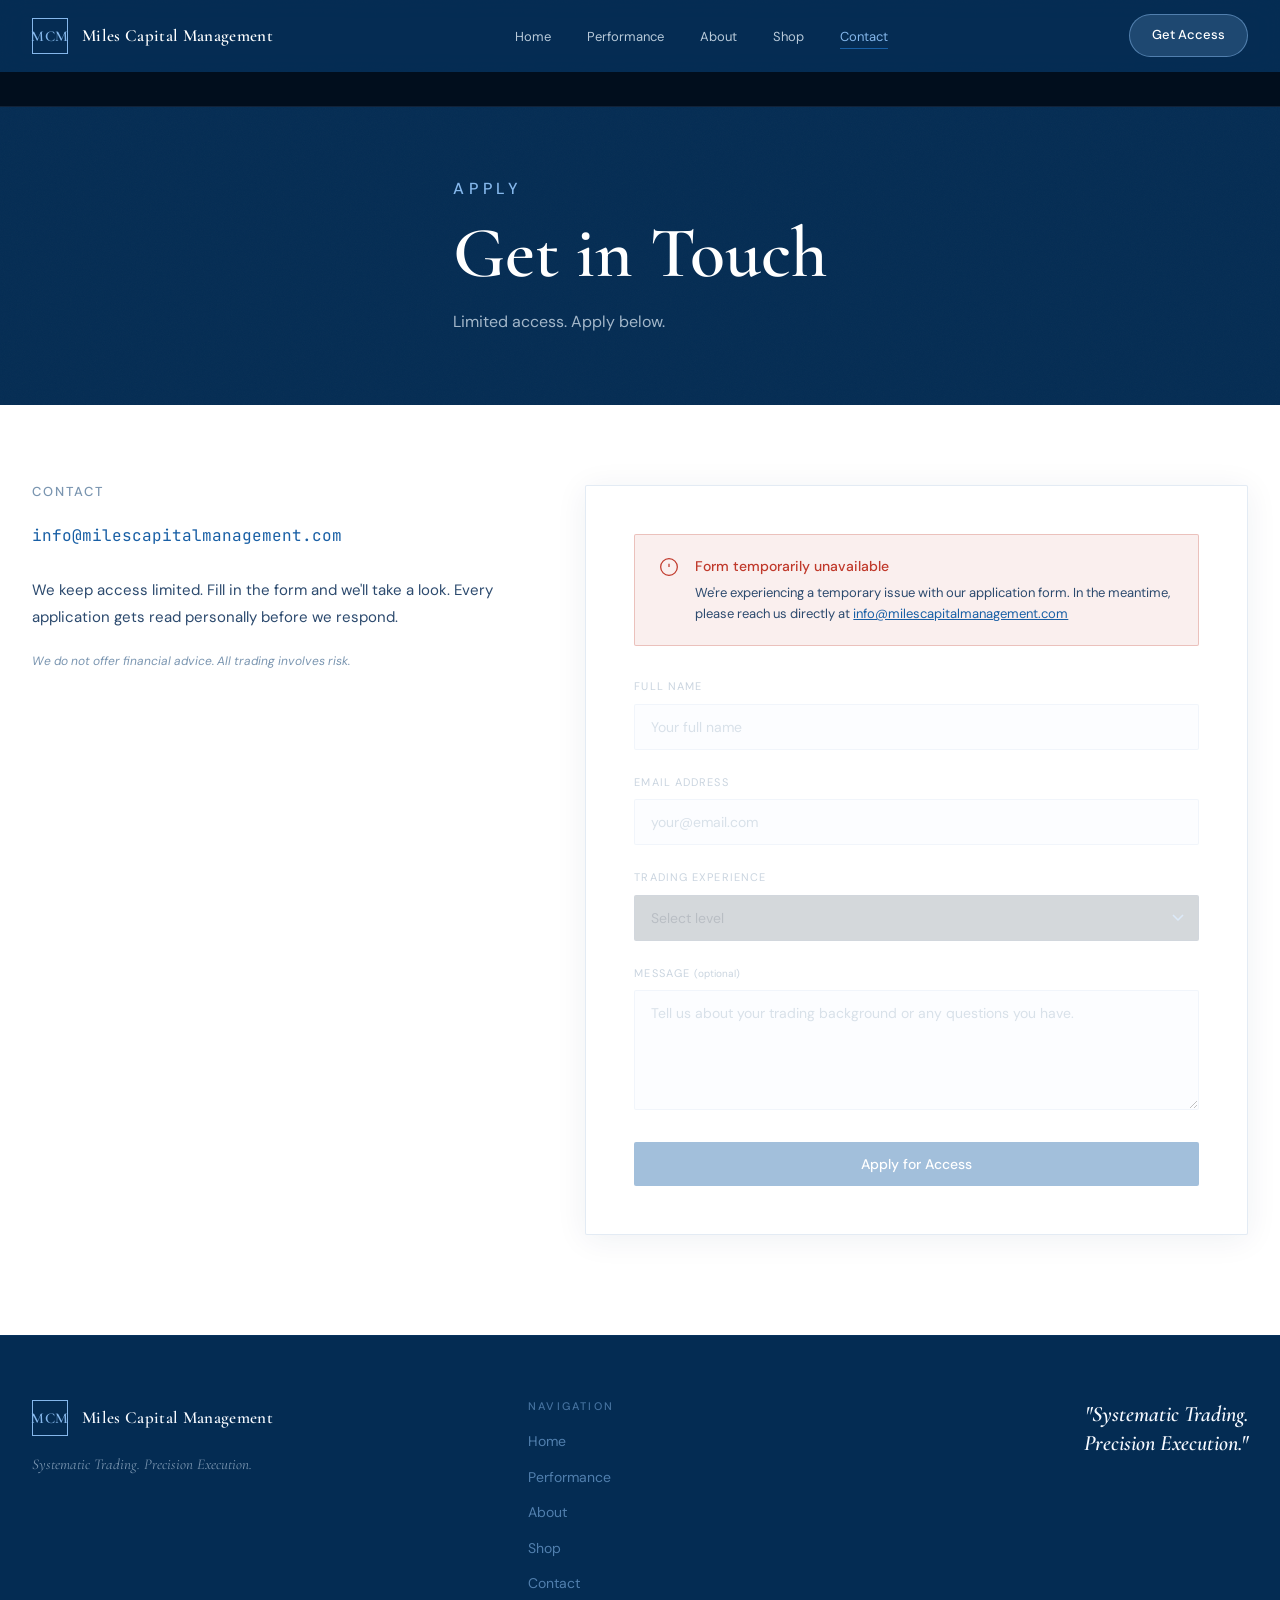
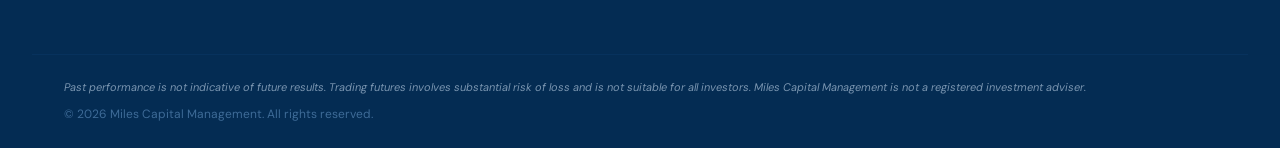
<file: contact.html>
<!DOCTYPE html>
<html lang="en">
<head>
  <meta charset="UTF-8">
  <meta name="viewport" content="width=device-width, initial-scale=1.0">
  <title>Contact | Miles Capital Management</title>
  <meta name="description" content="Apply for access to Miles Capital Management algorithmic trading strategies.">
  <link rel="preconnect" href="https://fonts.googleapis.com">
  <link rel="preconnect" href="https://fonts.gstatic.com" crossorigin>
  <link href="https://fonts.googleapis.com/css2?family=Cormorant+Garamond:ital,wght@0,400;0,600;0,700;1,400;1,600&family=DM+Sans:wght@300;400;500&family=JetBrains+Mono:wght@400;500&display=swap" rel="stylesheet">
  <link rel="icon" type="image/svg+xml" href="favicon.svg">
  <link rel="stylesheet" href="assets/css/styles.css">
</head>
<body data-page="contact">

  <!-- Navigation -->
  <nav class="nav" role="navigation" aria-label="Main navigation">
    <div class="nav__inner">
      <a href="index.html" class="nav__logo" aria-label="Miles Capital Management home">
        <div class="nav__monogram" aria-hidden="true">MCM</div>
        <span class="nav__wordmark">Miles Capital Management</span>
      </a>
      <ul class="nav__links" role="list">
        <li><a href="index.html">Home</a></li>
        <li><a href="performance.html">Performance</a></li>
        <li><a href="about.html">About</a></li>
        <li><a href="shop.html">Shop</a></li>
        <li><a href="contact.html" class="active">Contact</a></li>
      </ul>
      <a href="contact.html" class="nav__cta">Get Access</a>
      <button class="nav__hamburger" aria-label="Open menu" aria-expanded="false">
        <span></span><span></span><span></span>
      </button>
    </div>
  </nav>

  <!-- Live Market Ticker -->
  <div class="tradingview-widget-container ticker-tape">
    <div class="tradingview-widget-container__widget"></div>
    <script type="text/javascript" src="https://s3.tradingview.com/external-embedding/embed-widget-ticker-tape.js" async>
    {"symbols":[{"proName":"FOREXCOM:SPXUSD","title":"S&P 500"},{"proName":"FOREXCOM:DJI","title":"Dow Jones"},{"proName":"FOREXCOM:NSXUSD","title":"US 100"},{"proName":"TVC:GOLD","title":"Gold"},{"proName":"TVC:DXY","title":"US Dollar"},{"proName":"BITSTAMP:BTCUSD","title":"Bitcoin"},{"proName":"TVC:VIX","title":"Volatility Index"}],"showSymbolLogo":false,"isTransparent":true,"displayMode":"adaptive","colorTheme":"dark","locale":"en"}
    </script>
  </div>

    <!-- Live Market Ticker -->
  <div class="tradingview-widget-container ticker-tape">
    <div class="tradingview-widget-container__widget"></div>
    <script type="text/javascript" src="https://s3.tradingview.com/external-embedding/embed-widget-ticker-tape.js" async>
    {"symbols":[{"proName":"FOREXCOM:SPXUSD","title":"S&P 500"},{"proName":"FOREXCOM:DJI","title":"Dow Jones"},{"proName":"FOREXCOM:NSXUSD","title":"US 100"},{"proName":"TVC:GOLD","title":"Gold"},{"proName":"TVC:DXY","title":"US Dollar"},{"proName":"BITSTAMP:BTCUSD","title":"Bitcoin"},{"proName":"TVC:VIX","title":"Volatility Index"}],"showSymbolLogo":false,"isTransparent":true,"displayMode":"adaptive","colorTheme":"dark","locale":"en"}
    </script>
  </div>

<div class="nav__overlay" role="dialog" aria-label="Navigation menu">
    <a href="index.html">Home</a>
    <a href="performance.html">Performance</a>
    <a href="about.html">About</a>
    <a href="shop.html">Shop</a>
    <a href="contact.html" class="active">Contact</a>
    <a href="contact.html" class="nav__cta">Get Access</a>
  </div>

  <!-- Hero -->
  <header class="hero--compact grain">
    <div class="hero__content">
      <p class="eyebrow">Apply</p>
      <h1>Get in Touch</h1>
      <p>Limited access. Apply below.</p>
    </div>
  </header>

  <main>
    <div class="contact-grid">

      <!-- Left: Contact info -->
      <div class="contact-info">
        <h2>Contact</h2>
        <a href="mailto:info@milescapitalmanagement.com" class="contact-info__email">info@milescapitalmanagement.com</a>
        <p>We keep access limited. Fill in the form and we'll take a look. Every application gets read personally before we respond.</p>
        <p class="contact-info__small">We do not offer financial advice. All trading involves risk.</p>
      </div>

      <!-- Right: Application form -->
      <div class="contact-form">
        <div class="form-outage" role="alert">
          <svg width="20" height="20" viewBox="0 0 24 24" fill="none" stroke="currentColor" stroke-width="1.5" aria-hidden="true"><circle cx="12" cy="12" r="10"/><line x1="12" y1="8" x2="12" y2="12"/><line x1="12" y1="16" x2="12.01" y2="16"/></svg>
          <div>
            <p class="form-outage__title">Form temporarily unavailable</p>
            <p class="form-outage__text">We're experiencing a temporary issue with our application form. In the meantime, please reach us directly at <a href="mailto:info@milescapitalmanagement.com">info@milescapitalmanagement.com</a></p>
          </div>
        </div>

        <form action="https://formspree.io/f/YOUR_FORM_ID" method="POST" novalidate aria-label="Access application form" style="opacity:0.4;pointer-events:none;">

          <div class="form-row">
            <label for="name">Full Name</label>
            <input
              type="text"
              id="name"
              name="name"
              placeholder="Your full name"
              required
              autocomplete="name"
              disabled
            >
          </div>

          <div class="form-row">
            <label for="email">Email Address</label>
            <input
              type="email"
              id="email"
              name="email"
              placeholder="your@email.com"
              required
              autocomplete="email"
              disabled
            >
          </div>

          <div class="form-row">
            <label for="experience">Trading Experience</label>
            <select id="experience" name="experience" required disabled>
              <option value="" disabled selected>Select level</option>
              <option value="beginner">Beginner</option>
              <option value="intermediate">Intermediate</option>
              <option value="professional">Professional</option>
              <option value="institutional">Institutional</option>
            </select>
          </div>

          <div class="form-row">
            <label for="message">Message <span style="font-size:10px;color:var(--text-muted);text-transform:none;letter-spacing:0;">(optional)</span></label>
            <textarea
              id="message"
              name="message"
              placeholder="Tell us about your trading background or any questions you have."
              rows="5"
              disabled
            ></textarea>
          </div>

          <button type="submit" class="btn btn--filled" style="width:100%;justify-content:center;" disabled>Apply for Access</button>

          <div class="form-message success" role="status" aria-live="polite">
            Application received. We'll be in touch shortly.
          </div>
          <div class="form-message error" role="alert" aria-live="assertive">
            Something went wrong. Please email us directly at <a href="mailto:info@milescapitalmanagement.com" style="color:var(--danger);text-decoration:underline;">info@milescapitalmanagement.com</a>
          </div>

        </form>
      </div>

    </div>
  </main>

  <!-- Footer -->
  <footer class="footer" role="contentinfo">
    <div class="footer__inner">
      <div class="footer__brand">
        <div class="nav__logo">
          <div class="nav__monogram">MCM</div>
          <span class="nav__wordmark">Miles Capital Management</span>
        </div>
        <p class="footer__tagline">Systematic Trading. Precision Execution.</p>
      </div>
      <nav class="footer__links" aria-label="Footer navigation">
        <h4>Navigation</h4>
        <ul>
          <li><a href="index.html">Home</a></li>
          <li><a href="performance.html">Performance</a></li>
          <li><a href="about.html">About</a></li>
          <li><a href="shop.html">Shop</a></li>
          <li><a href="contact.html">Contact</a></li>
        </ul>
      </nav>
      <div class="footer__right">
        <p class="footer__slogan">"Systematic Trading.<br>Precision Execution."</p>
      </div>
    </div>
    <div class="footer__bottom" style="max-width:1280px;margin:0 auto;padding-left:32px;padding-right:32px;">
      <p class="footer__legal"><em>Past performance is not indicative of future results. Trading futures involves substantial risk of loss and is not suitable for all investors. Miles Capital Management is not a registered investment adviser.</em></p>
      <p class="footer__copyright">© 2026 Miles Capital Management. All rights reserved.</p>
    </div>
  </footer>

  <script src="https://cdnjs.cloudflare.com/ajax/libs/gsap/3.12.2/gsap.min.js"></script>
  <script src="assets/js/main.js"></script>
</body>
</html>
</file>
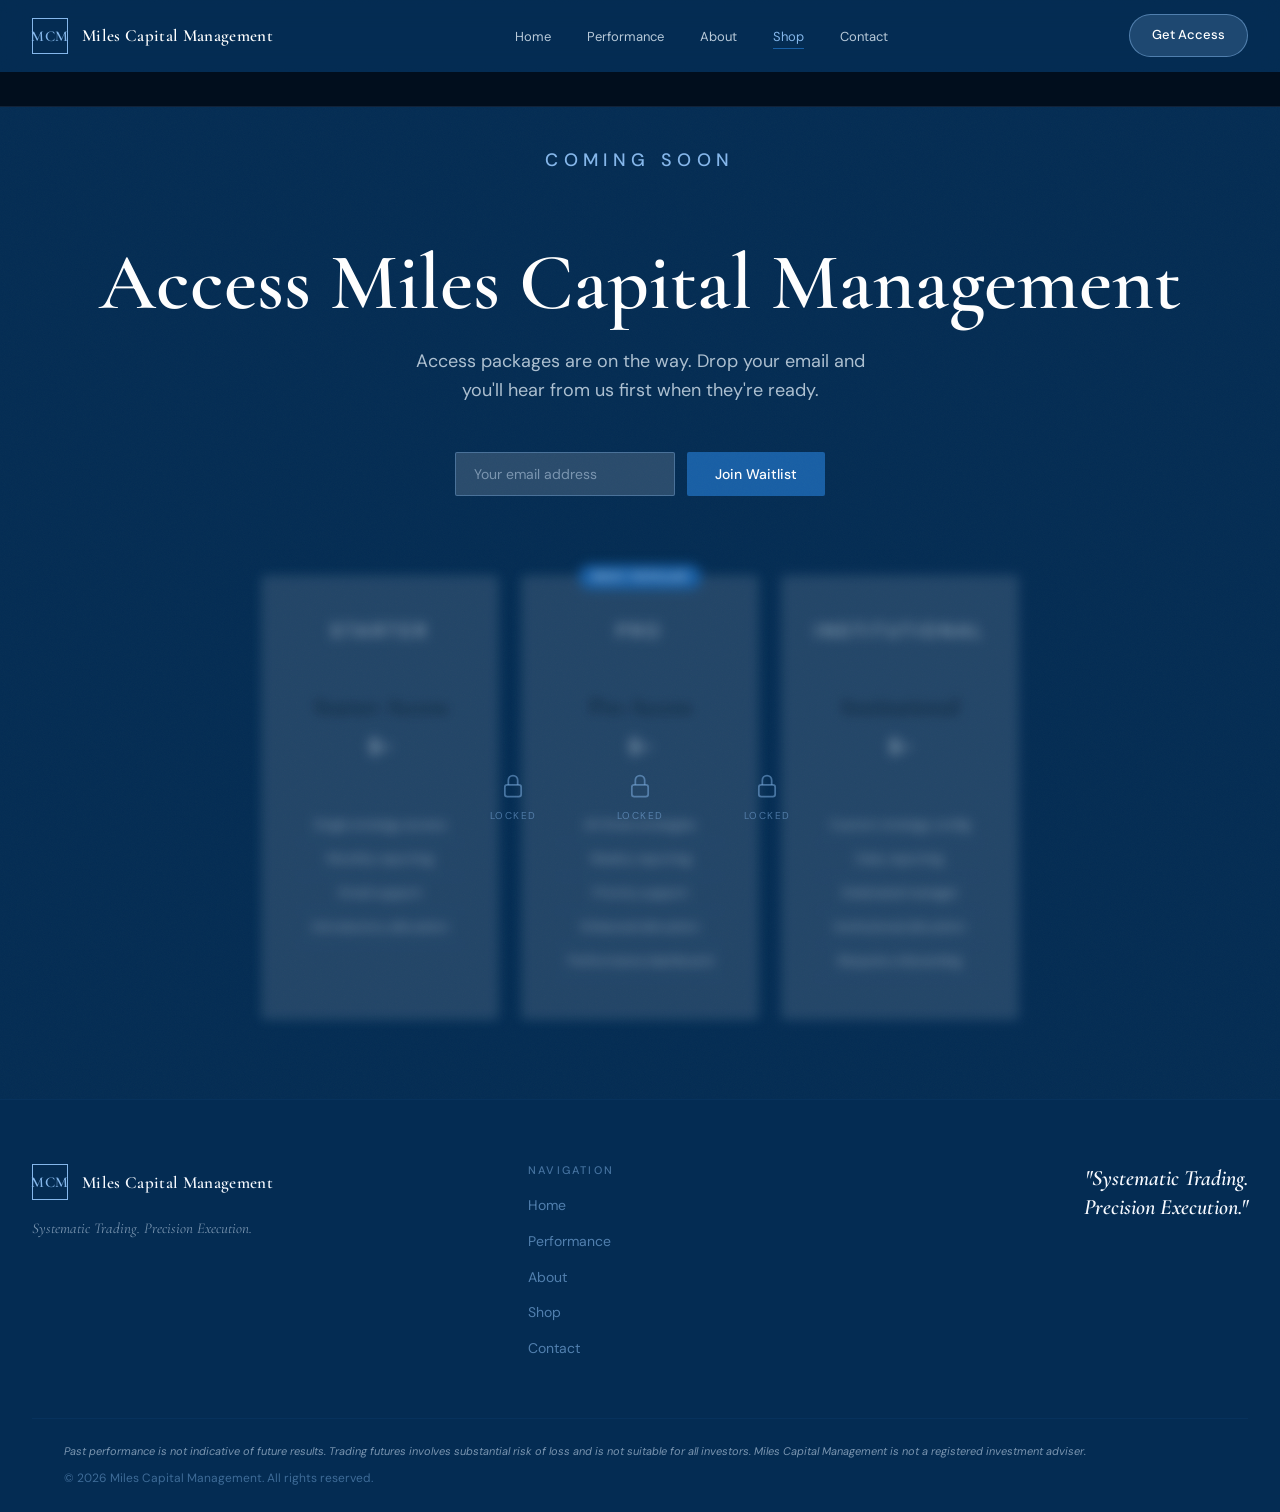
<file: shop.html>
<!DOCTYPE html>
<html lang="en">
<head>
  <meta charset="UTF-8">
  <meta name="viewport" content="width=device-width, initial-scale=1.0">
  <title>Shop | Miles Capital Management</title>
  <meta name="description" content="Access packages for Miles Capital Management coming soon. Join the waitlist.">
  <link rel="preconnect" href="https://fonts.googleapis.com">
  <link rel="preconnect" href="https://fonts.gstatic.com" crossorigin>
  <link href="https://fonts.googleapis.com/css2?family=Cormorant+Garamond:ital,wght@0,400;0,600;0,700;1,400;1,600&family=DM+Sans:wght@300;400;500&family=JetBrains+Mono:wght@400;500&display=swap" rel="stylesheet">
  <link rel="icon" type="image/svg+xml" href="favicon.svg">
  <link rel="stylesheet" href="assets/css/styles.css">
</head>
<body data-page="shop">

  <!-- Navigation -->
  <nav class="nav" role="navigation" aria-label="Main navigation">
    <div class="nav__inner">
      <a href="index.html" class="nav__logo" aria-label="Miles Capital Management home">
        <div class="nav__monogram" aria-hidden="true">MCM</div>
        <span class="nav__wordmark">Miles Capital Management</span>
      </a>
      <ul class="nav__links" role="list">
        <li><a href="index.html">Home</a></li>
        <li><a href="performance.html">Performance</a></li>
        <li><a href="about.html">About</a></li>
        <li><a href="shop.html" class="active">Shop</a></li>
        <li><a href="contact.html">Contact</a></li>
      </ul>
      <a href="contact.html" class="nav__cta">Get Access</a>
      <button class="nav__hamburger" aria-label="Open menu" aria-expanded="false">
        <span></span><span></span><span></span>
      </button>
    </div>
  </nav>

  <!-- Live Market Ticker -->
  <div class="tradingview-widget-container ticker-tape">
    <div class="tradingview-widget-container__widget"></div>
    <script type="text/javascript" src="https://s3.tradingview.com/external-embedding/embed-widget-ticker-tape.js" async>
    {"symbols":[{"proName":"FOREXCOM:SPXUSD","title":"S&P 500"},{"proName":"FOREXCOM:DJI","title":"Dow Jones"},{"proName":"FOREXCOM:NSXUSD","title":"US 100"},{"proName":"TVC:GOLD","title":"Gold"},{"proName":"TVC:DXY","title":"US Dollar"},{"proName":"BITSTAMP:BTCUSD","title":"Bitcoin"},{"proName":"TVC:VIX","title":"Volatility Index"}],"showSymbolLogo":false,"isTransparent":true,"displayMode":"adaptive","colorTheme":"dark","locale":"en"}
    </script>
  </div>

    <!-- Live Market Ticker -->
  <div class="tradingview-widget-container ticker-tape">
    <div class="tradingview-widget-container__widget"></div>
    <script type="text/javascript" src="https://s3.tradingview.com/external-embedding/embed-widget-ticker-tape.js" async>
    {"symbols":[{"proName":"FOREXCOM:SPXUSD","title":"S&P 500"},{"proName":"FOREXCOM:DJI","title":"Dow Jones"},{"proName":"FOREXCOM:NSXUSD","title":"US 100"},{"proName":"TVC:GOLD","title":"Gold"},{"proName":"TVC:DXY","title":"US Dollar"},{"proName":"BITSTAMP:BTCUSD","title":"Bitcoin"},{"proName":"TVC:VIX","title":"Volatility Index"}],"showSymbolLogo":false,"isTransparent":true,"displayMode":"adaptive","colorTheme":"dark","locale":"en"}
    </script>
  </div>

<div class="nav__overlay" role="dialog" aria-label="Navigation menu">
    <a href="index.html">Home</a>
    <a href="performance.html">Performance</a>
    <a href="about.html">About</a>
    <a href="shop.html" class="active">Shop</a>
    <a href="contact.html">Contact</a>
    <a href="contact.html" class="nav__cta">Get Access</a>
  </div>

  <main>
    <section class="shop-hero grain" aria-labelledby="shop-heading">
      <p class="eyebrow">Coming Soon</p>
      <h1 id="shop-heading" class="font-display">Access Miles Capital Management</h1>
      <p>Access packages are on the way. Drop your email and you'll hear from us first when they're ready.</p>

      <!-- FORMSPREE: Replace YOUR_FORM_ID below -->
      <form class="waitlist-form" action="https://formspree.io/f/YOUR_FORM_ID" method="POST" aria-label="Waitlist signup">
        <input
          type="email"
          name="email"
          placeholder="Your email address"
          required
          aria-label="Email address"
          autocomplete="email"
        >
        <button type="submit" class="btn btn--filled">Join Waitlist</button>
      </form>

      <!-- Ghost product cards (locked, blurred scaffold) -->
      <div class="ghost-cards" aria-hidden="true">
        <div class="ghost-card">
          <p class="ghost-card__badge">Starter</p>
          <h3 class="font-display">Starter Access</h3>
          <p class="ghost-card__price font-mono">$—</p>
          <ul>
            <li>Single strategy access</li>
            <li>Monthly reporting</li>
            <li>Email support</li>
            <li>Introductory allocation</li>
          </ul>
        </div>
        <div class="ghost-card" style="position:relative;">
          <div class="most-popular-badge">Most Popular</div>
          <p class="ghost-card__badge">Pro</p>
          <h3 class="font-display">Pro Access</h3>
          <p class="ghost-card__price font-mono">$—</p>
          <ul>
            <li>All three strategies</li>
            <li>Weekly reporting</li>
            <li>Priority support</li>
            <li>Enhanced allocation</li>
            <li>Performance dashboard</li>
          </ul>
        </div>
        <div class="ghost-card">
          <p class="ghost-card__badge">Institutional</p>
          <h3 class="font-display">Institutional</h3>
          <p class="ghost-card__price font-mono">$—</p>
          <ul>
            <li>Custom strategy config</li>
            <li>Daily reporting</li>
            <li>Dedicated manager</li>
            <li>Institutional allocation</li>
            <li>Bespoke onboarding</li>
          </ul>
        </div>

        <!-- Lock icons overlaid on blurred cards -->
        <div class="ghost-cards__overlay">
          <div class="ghost-lock">
            <svg viewBox="0 0 24 24" fill="none" stroke="currentColor" stroke-width="1.5" aria-hidden="true">
              <rect x="5" y="11" width="14" height="10" rx="2"/>
              <path d="M8 11V7a4 4 0 018 0v4"/>
            </svg>
            <span>Locked</span>
          </div>
          <div class="ghost-lock">
            <svg viewBox="0 0 24 24" fill="none" stroke="currentColor" stroke-width="1.5" aria-hidden="true">
              <rect x="5" y="11" width="14" height="10" rx="2"/>
              <path d="M8 11V7a4 4 0 018 0v4"/>
            </svg>
            <span>Locked</span>
          </div>
          <div class="ghost-lock">
            <svg viewBox="0 0 24 24" fill="none" stroke="currentColor" stroke-width="1.5" aria-hidden="true">
              <rect x="5" y="11" width="14" height="10" rx="2"/>
              <path d="M8 11V7a4 4 0 018 0v4"/>
            </svg>
            <span>Locked</span>
          </div>
        </div>
      </div>
    </section>
  </main>

  <!-- Footer -->
  <footer class="footer" role="contentinfo">
    <div class="footer__inner">
      <div class="footer__brand">
        <div class="nav__logo">
          <div class="nav__monogram">MCM</div>
          <span class="nav__wordmark">Miles Capital Management</span>
        </div>
        <p class="footer__tagline">Systematic Trading. Precision Execution.</p>
      </div>
      <nav class="footer__links" aria-label="Footer navigation">
        <h4>Navigation</h4>
        <ul>
          <li><a href="index.html">Home</a></li>
          <li><a href="performance.html">Performance</a></li>
          <li><a href="about.html">About</a></li>
          <li><a href="shop.html">Shop</a></li>
          <li><a href="contact.html">Contact</a></li>
        </ul>
      </nav>
      <div class="footer__right">
        <p class="footer__slogan">"Systematic Trading.<br>Precision Execution."</p>
      </div>
    </div>
    <div class="footer__bottom" style="max-width:1280px;margin:0 auto;padding-left:32px;padding-right:32px;">
      <p class="footer__legal"><em>Past performance is not indicative of future results. Trading futures involves substantial risk of loss and is not suitable for all investors. Miles Capital Management is not a registered investment adviser.</em></p>
      <p class="footer__copyright">© 2026 Miles Capital Management. All rights reserved.</p>
    </div>
  </footer>

  <script src="https://cdnjs.cloudflare.com/ajax/libs/gsap/3.12.2/gsap.min.js"></script>
  <script src="assets/js/main.js"></script>
</body>
</html>
</file>
<file: assets/css/styles.css>
/* ─── CSS VARIABLES ──────────────────────────────────────────────────────── */
:root {
  --bg-primary: #FFFFFF;
  --bg-secondary: #EFF6FF;
  --bg-dark: #042C53;
  --bg-mid: #0A3D6B;
  --accent: #185FA5;
  --light-blue: #85B7EB;
  --off-white: #F7FAFF;
  --white: #FFFFFF;
  --text-primary: #071A2E;
  --text-secondary: #2C4A6E;
  --text-muted: #7A95B0;
  --success: #1A9E5C;
  --danger: #C0392B;
  --card-border: rgba(24, 95, 165, 0.12);
  --gold: #C9A84C;
  --nav-height: 72px;
  --ticker-height: 34px;
  --header-total: calc(var(--nav-height) + var(--ticker-height));
}

/* ─── RESET & BASE ───────────────────────────────────────────────────────── */
*, *::before, *::after { box-sizing: border-box; margin: 0; padding: 0; }

html { scroll-behavior: smooth; font-size: 16px; }

body {
  background: var(--bg-primary);
  color: var(--text-primary);
  font-family: 'DM Sans', sans-serif;
  font-weight: 400;
  line-height: 1.6;
  overflow-x: hidden;
}

a { color: inherit; text-decoration: none; }
ul { list-style: none; }

img { display: block; max-width: 100%; }

/* ─── TYPOGRAPHY ─────────────────────────────────────────────────────────── */
.font-display { font-family: 'Cormorant Garamond', serif; }
.font-mono    { font-family: 'JetBrains Mono', monospace; }

h1, h2, h3, h4 {
  font-family: 'Cormorant Garamond', serif;
  font-weight: 600;
  line-height: 1.1;
}

.eyebrow {
  font-family: 'DM Sans', sans-serif;
  font-size: 11px;
  font-weight: 500;
  letter-spacing: 0.3em;
  text-transform: uppercase;
  color: var(--accent);
}

/* ─── GRAIN TEXTURE ──────────────────────────────────────────────────────── */
.grain::before {
  content: '';
  position: absolute;
  inset: 0;
  background-image: url("data:image/svg+xml,%3Csvg viewBox='0 0 256 256' xmlns='http://www.w3.org/2000/svg'%3E%3Cfilter id='noise'%3E%3CfeTurbulence type='fractalNoise' baseFrequency='0.9' numOctaves='4' stitchTiles='stitch'/%3E%3C/filter%3E%3Crect width='100%25' height='100%25' filter='url(%23noise)'/%3E%3C/svg%3E");
  background-size: 200px 200px;
  opacity: 0.03;
  pointer-events: none;
  z-index: 1;
}

/* ─── NAVIGATION ─────────────────────────────────────────────────────────── */
/* ── TICKER TAPE ── */
.ticker-tape {
  position: fixed;
  top: var(--nav-height);
  left: 0;
  right: 0;
  z-index: 999;
  border-bottom: 1px solid rgba(133,183,235,0.12);
  background: rgba(2,15,30,0.92);
  backdrop-filter: blur(8px);
  -webkit-backdrop-filter: blur(8px);
}
.ticker-tape .tradingview-widget-container__widget {
  height: 34px;
}

.nav {
  position: fixed;
  top: 0;
  left: 0;
  right: 0;
  height: var(--nav-height);
  z-index: 1000;
  transition: background 0.35s ease, border-color 0.35s ease, box-shadow 0.35s ease;
  border-bottom: 1px solid transparent;
  background: rgba(4, 44, 83, 0.55);
  backdrop-filter: blur(12px);
  -webkit-backdrop-filter: blur(12px);
}

.nav.scrolled {
  background: var(--white);
  border-bottom-color: var(--card-border);
  box-shadow: 0 1px 24px rgba(4, 44, 83, 0.07);
  backdrop-filter: none;
  -webkit-backdrop-filter: none;
}

/* Nav text is white when sitting over the dark hero (before scroll) */
.nav:not(.scrolled) .nav__links a { color: rgba(230, 241, 251, 0.8); }
.nav:not(.scrolled) .nav__links a:hover { color: var(--white); }
.nav:not(.scrolled) .nav__links a.active { color: var(--light-blue); }
.nav:not(.scrolled) .nav__wordmark { color: var(--white); }
.nav:not(.scrolled) .nav__monogram { color: var(--light-blue); border-color: var(--light-blue); }
.nav:not(.scrolled) .nav__hamburger span { background: var(--white); }
.nav:not(.scrolled) .nav__cta { background: rgba(133, 183, 235, 0.2); border: 1px solid rgba(133, 183, 235, 0.5); color: var(--white); }

.nav__inner {
  max-width: 1280px;
  margin: 0 auto;
  height: 100%;
  padding: 0 32px;
  display: flex;
  align-items: center;
  justify-content: space-between;
}

.nav__logo {
  display: flex;
  align-items: center;
  gap: 14px;
}

.nav__monogram {
  width: 36px;
  height: 36px;
  border: 1px solid var(--accent);
  display: flex;
  align-items: center;
  justify-content: center;
  font-family: 'Cormorant Garamond', serif;
  font-size: 15px;
  font-weight: 600;
  color: var(--accent);
  letter-spacing: 0.05em;
  flex-shrink: 0;
}

.nav__wordmark {
  font-family: 'Cormorant Garamond', serif;
  font-size: 17px;
  font-weight: 600;
  color: var(--text-primary);
  letter-spacing: 0.02em;
  white-space: nowrap;
}

.nav__links {
  display: flex;
  align-items: center;
  gap: 36px;
}

.nav__links a {
  font-family: 'DM Sans', sans-serif;
  font-size: 13px;
  font-weight: 400;
  color: var(--text-secondary);
  transition: color 0.2s;
  position: relative;
  padding-bottom: 2px;
}

.nav__links a::after {
  content: '';
  position: absolute;
  bottom: -2px;
  left: 0;
  right: 0;
  height: 1px;
  background: var(--accent);
  transform: scaleX(0);
  transition: transform 0.2s ease;
}

.nav__links a:hover { color: var(--text-primary); }
.nav__links a:hover::after { transform: scaleX(1); }

.nav__links a.active {
  color: var(--accent);
}
.nav__links a.active::after { transform: scaleX(1); }

.nav__cta {
  background: var(--accent);
  color: var(--white);
  font-family: 'DM Sans', sans-serif;
  font-size: 13px;
  font-weight: 500;
  padding: 10px 22px;
  border-radius: 100px;
  border: none;
  cursor: pointer;
  transition: background 0.2s, transform 0.2s;
  white-space: nowrap;
  display: inline-block;
}

.nav__cta:hover {
  background: var(--light-blue);
  color: var(--bg-dark);
  transform: translateY(-1px);
}

.nav__hamburger {
  display: none;
  flex-direction: column;
  gap: 5px;
  cursor: pointer;
  padding: 4px;
  background: none;
  border: none;
}

.nav__hamburger span {
  display: block;
  width: 24px;
  height: 1px;
  background: var(--text-primary);
  transition: transform 0.3s, opacity 0.3s;
}

/* Mobile overlay nav */
.nav__overlay {
  position: fixed;
  inset: 0;
  background: var(--white);
  z-index: 999;
  display: flex;
  flex-direction: column;
  align-items: center;
  justify-content: center;
  gap: 40px;
  transform: translateX(100%);
  transition: transform 0.4s cubic-bezier(0.76, 0, 0.24, 1);
}

.nav__overlay.open { transform: translateX(0); }

.nav__overlay a {
  font-family: 'Cormorant Garamond', serif;
  font-size: 48px;
  font-weight: 600;
  color: var(--text-primary);
  transition: color 0.2s;
}

.nav__overlay a:hover, .nav__overlay a.active { color: var(--accent); }

.nav__overlay .nav__cta {
  font-size: 16px;
  padding: 14px 36px;
  margin-top: 8px;
}

/* ─── FOOTER ─────────────────────────────────────────────────────────────── */
.footer {
  background: var(--bg-dark);
  border-top: 1px solid var(--card-border);
  padding: 64px 32px 0;
}

.footer__inner {
  max-width: 1280px;
  margin: 0 auto;
  display: grid;
  grid-template-columns: 2fr 1fr 2fr;
  gap: 48px;
  padding-bottom: 48px;
}

.footer__brand .nav__logo { margin-bottom: 16px; }

/* Footer reuses .nav__logo — override colors for dark background */
.footer__brand .nav__wordmark { color: var(--off-white); }
.footer__brand .nav__monogram { color: var(--light-blue); border-color: var(--light-blue); }

.footer__tagline {
  font-family: 'Cormorant Garamond', serif;
  font-style: italic;
  font-size: 15px;
  color: var(--text-muted);
}

.footer__links h4 {
  font-size: 11px;
  letter-spacing: 0.2em;
  text-transform: uppercase;
  color: rgba(133, 183, 235, 0.5);
  margin-bottom: 16px;
  font-family: 'DM Sans', sans-serif;
  font-weight: 500;
}

.footer__links ul li { margin-bottom: 10px; }

.footer__links a {
  font-size: 14px;
  color: rgba(133, 183, 235, 0.6);
  transition: color 0.2s;
}

.footer__links a:hover { color: var(--light-blue); }

.footer__right {
  text-align: right;
}

.footer__slogan {
  font-family: 'Cormorant Garamond', serif;
  font-style: italic;
  font-size: 22px;
  font-weight: 600;
  color: var(--off-white);
  line-height: 1.3;
}

.footer__bottom {
  border-top: 1px solid var(--card-border);
  padding: 24px 0;
  display: flex;
  flex-direction: column;
  gap: 8px;
}

.footer__legal {
  font-size: 11px;
  color: var(--text-muted);
  line-height: 1.6;
}

.footer__copyright {
  font-size: 12px;
  color: rgba(133, 183, 235, 0.45);
}

/* ─── BUTTONS ────────────────────────────────────────────────────────────── */
.btn {
  display: inline-flex;
  align-items: center;
  gap: 8px;
  font-family: 'DM Sans', sans-serif;
  font-size: 14px;
  font-weight: 500;
  padding: 13px 28px;
  border-radius: 2px;
  cursor: pointer;
  transition: all 0.25s ease;
  border: none;
  text-decoration: none;
}

.btn--filled {
  background: var(--accent);
  color: var(--white);
}

.btn--filled:hover {
  background: var(--light-blue);
  color: var(--bg-dark);
  transform: translateY(-2px);
}

.btn--outline {
  background: transparent;
  color: var(--light-blue);
  border: 1px solid var(--light-blue);
}

.btn--outline:hover {
  background: rgba(133, 183, 235, 0.1);
  transform: translateY(-2px);
}

/* ─── HERO (SHARED) ──────────────────────────────────────────────────────── */
.hero--compact {
  position: relative;
  height: 45vh;
  min-height: 320px;
  background: var(--bg-dark);
  display: flex;
  align-items: center;
  overflow: hidden;
  padding-top: var(--header-total);
}

.hero--compact .hero__content {
  position: relative;
  z-index: 2;
  max-width: 1280px;
  margin: 0 auto;
  padding: 0 32px;
}

.hero--compact .eyebrow { color: var(--light-blue); }

.hero--compact h1 {
  font-size: clamp(40px, 6vw, 72px);
  color: var(--white);
  margin: 12px 0 16px;
}

.hero--compact p {
  font-size: 16px;
  color: rgba(230, 241, 251, 0.7);
  max-width: 560px;
}

/* ─── SECTION UTILITY ────────────────────────────────────────────────────── */
.section {
  padding: 100px 32px;
  max-width: 1280px;
  margin: 0 auto;
}

.section--full {
  padding: 100px 32px;
}

.section__header {
  margin-bottom: 64px;
}

.section__header h2 {
  font-size: clamp(36px, 5vw, 56px);
  margin: 12px 0 16px;
}

.section__header p {
  font-size: 16px;
  color: var(--text-secondary);
  max-width: 560px;
}

.hairline {
  width: 100%;
  height: 1px;
  background: var(--card-border);
  border: none;
}

/* ─── HOME: FULL HERO ────────────────────────────────────────────────────── */
.hero--full {
  position: relative;
  height: 100vh;
  min-height: 700px;
  display: flex;
  flex-direction: column;
  align-items: center;
  justify-content: center;
  overflow: hidden;
  background: var(--bg-dark);
}

#hero-canvas {
  position: absolute;
  inset: 0;
  z-index: 0;
}

.hero--full .hero__content {
  position: relative;
  z-index: 2;
  text-align: center;
  padding: 0 32px;
}

.hero__eyebrow {
  margin-bottom: 28px;
  opacity: 0;
}

.hero__h1 {
  font-size: clamp(56px, 10vw, 112px);
  font-weight: 700;
  color: var(--white);
  display: block;
  opacity: 0;
}

.hero__h1--sub {
  font-size: clamp(56px, 10vw, 112px);
  font-weight: 400;
  color: rgba(230, 241, 251, 0.7);
  display: block;
  opacity: 0;
  margin-top: -8px;
}

.hero__tagline {
  font-size: clamp(16px, 2vw, 20px);
  font-weight: 300;
  color: var(--off-white);
  margin: 28px 0 40px;
  opacity: 0;
}

.hero__ctas {
  display: flex;
  gap: 16px;
  justify-content: center;
  flex-wrap: wrap;
  opacity: 0;
}

/* Stats bar */
.stats-bar {
  position: absolute;
  bottom: 0;
  left: 0;
  right: 0;
  z-index: 2;
  background: rgba(7, 26, 46, 0.85);
  border-top: 1px solid var(--card-border);
  backdrop-filter: blur(8px);
  display: flex;
  align-items: center;
  justify-content: center;
  padding: 20px 32px;
  opacity: 0;
}

.stats-bar__grid {
  display: flex;
  align-items: center;
  gap: 0;
  max-width: 900px;
  width: 100%;
  justify-content: space-between;
}

.stat-item {
  flex: 1;
  text-align: center;
  padding: 0 24px;
  position: relative;
}

.stat-item + .stat-item::before {
  content: '';
  position: absolute;
  left: 0;
  top: 50%;
  transform: translateY(-50%);
  height: 32px;
  width: 1px;
  background: var(--card-border);
}

.stat-item__value {
  font-family: 'JetBrains Mono', monospace;
  font-size: clamp(22px, 3vw, 32px);
  font-weight: 500;
  color: var(--white);
  display: block;
  line-height: 1;
  margin-bottom: 6px;
}

.stat-item__label {
  font-family: 'DM Sans', sans-serif;
  font-size: 11px;
  color: var(--text-muted);
  letter-spacing: 0.05em;
}

.stat-item__note {
  font-family: 'DM Sans', sans-serif;
  font-size: 10px;
  color: rgba(133, 183, 235, 0.55);
  margin-top: 6px;
  line-height: 1.5;
  font-style: italic;
}

/* ─── HOME: STRATEGY CARDS ───────────────────────────────────────────────── */
.strategy-cards {
  background: var(--bg-secondary);
  padding: 100px 32px;
}

.strategy-cards__inner {
  max-width: 1280px;
  margin: 0 auto;
}

.cards-grid {
  display: grid;
  grid-template-columns: repeat(3, 1fr);
  gap: 24px;
  margin-top: 56px;
}

.card {
  background: var(--white);
  border: 1px solid var(--card-border);
  padding: 36px;
  border-radius: 2px;
  position: relative;
  transition: transform 0.3s ease, box-shadow 0.3s ease;
  opacity: 0;
  transform: translateY(60px);
  box-shadow: 0 2px 16px rgba(4, 44, 83, 0.06);
}

.card:hover {
  transform: translateY(-4px);
  box-shadow: 0 16px 48px rgba(24, 95, 165, 0.12);
}

.card__badge {
  font-family: 'DM Sans', sans-serif;
  font-size: 10px;
  font-weight: 500;
  letter-spacing: 0.2em;
  text-transform: uppercase;
  padding: 4px 12px;
  border-radius: 100px;
  display: inline-block;
  margin-bottom: 20px;
}

.card__badge--flagship { background: rgba(201, 168, 76, 0.15); color: #8B6914; border: 1px solid rgba(201, 168, 76, 0.3); }
.card__badge--risk-on  { background: rgba(24, 95, 165, 0.1); color: var(--accent); border: 1px solid rgba(24, 95, 165, 0.2); }
.card__badge--risk-off { background: rgba(26, 158, 92, 0.1); color: #136B3C; border: 1px solid rgba(26, 158, 92, 0.25); }

.card h3 {
  font-size: 26px;
  margin-bottom: 6px;
}

.card__subtitle {
  font-size: 12px;
  color: var(--text-muted);
  font-family: 'JetBrains Mono', monospace;
  margin-bottom: 8px;
}

.card__ytd {
  font-size: 10px;
  font-family: 'DM Sans', sans-serif;
  letter-spacing: 0.1em;
  text-transform: uppercase;
  color: var(--accent);
  margin-bottom: 20px;
}

.card__stats {
  display: flex;
  flex-wrap: wrap;
  gap: 8px;
  margin-bottom: 24px;
}

.card__stat {
  background: var(--off-white);
  border: 1px solid var(--card-border);
  padding: 6px 12px;
  border-radius: 2px;
  font-size: 12px;
  color: var(--text-secondary);
}

.card__stat span {
  font-family: 'JetBrains Mono', monospace;
  color: var(--accent);
  font-weight: 500;
}

.card p {
  font-size: 14px;
  color: var(--text-secondary);
  line-height: 1.7;
}

/* ─── TERMINAL STATS SECTION ────────────────────────────────────────────── */
.terminal-section {
  background: #020F1E;
  padding: 56px 32px;
}

.terminal {
  max-width: 1280px;
  margin: 0 auto;
  border: 1px solid rgba(133,183,235,0.2);
  border-radius: 2px;
  position: relative;
  overflow: hidden;
  background: #020F1E;
}

/* Subtle scanline effect */
.terminal::after {
  content: '';
  position: absolute;
  inset: 0;
  background: repeating-linear-gradient(
    0deg,
    transparent,
    transparent 2px,
    rgba(133,183,235,0.015) 2px,
    rgba(133,183,235,0.015) 4px
  );
  pointer-events: none;
  z-index: 0;
}

.terminal__topbar {
  display: flex;
  align-items: center;
  gap: 20px;
  padding: 12px 28px;
  border-bottom: 1px solid rgba(133,183,235,0.12);
  background: rgba(133,183,235,0.04);
  position: relative;
  z-index: 1;
  flex-wrap: wrap;
}

.terminal__live-badge {
  display: flex;
  align-items: center;
  gap: 7px;
  font-family: 'JetBrains Mono', monospace;
  font-size: 10px;
  font-weight: 500;
  letter-spacing: 0.15em;
  color: #1EDD7E;
  background: rgba(30,221,126,0.08);
  border: 1px solid rgba(30,221,126,0.25);
  padding: 4px 10px;
  border-radius: 2px;
  flex-shrink: 0;
}

.terminal__pulse-dot {
  width: 6px;
  height: 6px;
  border-radius: 50%;
  background: #1EDD7E;
  animation: termPulse 1.4s ease-in-out infinite;
  flex-shrink: 0;
}

@keyframes termPulse {
  0%, 100% { opacity: 1; box-shadow: 0 0 0 0 rgba(30,221,126,0.4); }
  50% { opacity: 0.7; box-shadow: 0 0 0 5px rgba(30,221,126,0); }
}

.terminal__system-id {
  font-family: 'JetBrains Mono', monospace;
  font-size: 10px;
  letter-spacing: 0.12em;
  color: rgba(133,183,235,0.5);
  flex: 1;
}

.terminal__clock {
  font-family: 'JetBrains Mono', monospace;
  font-size: 10px;
  letter-spacing: 0.08em;
  color: rgba(133,183,235,0.4);
  margin-left: auto;
}

.terminal__main {
  padding: 48px 40px 32px;
  position: relative;
  z-index: 1;
}

.terminal__stats-row {
  display: grid;
  grid-template-columns: 1fr auto 1fr auto 1fr;
  gap: 0;
  align-items: center;
  margin-bottom: 48px;
}

.terminal__stat {
  padding: 0 32px;
}

.terminal__stat:first-child { padding-left: 0; }
.terminal__stat:last-child  { padding-right: 0; }

.terminal__stat-label {
  font-family: 'JetBrains Mono', monospace;
  font-size: 10px;
  letter-spacing: 0.12em;
  color: rgba(133,183,235,0.4);
  margin-bottom: 16px;
}

.terminal__stat-val {
  font-family: 'JetBrains Mono', monospace;
  font-size: clamp(32px, 4vw, 52px);
  font-weight: 500;
  color: #E6F1FB;
  line-height: 1;
  margin-bottom: 10px;
  letter-spacing: -0.02em;
}

.terminal__stat-val--green { color: #1EDD7E; }

.terminal__stat-sub {
  font-family: 'DM Sans', sans-serif;
  font-size: 11px;
  letter-spacing: 0.1em;
  text-transform: uppercase;
  color: rgba(133,183,235,0.35);
}

.terminal__sep {
  width: 1px;
  height: 80px;
  background: rgba(133,183,235,0.12);
  align-self: center;
}

.terminal__footer-row {
  display: flex;
  align-items: center;
  justify-content: space-between;
  border-top: 1px solid rgba(133,183,235,0.08);
  padding-top: 20px;
  flex-wrap: wrap;
  gap: 12px;
}

.terminal__status-strip {
  display: flex;
  align-items: center;
  gap: 28px;
  flex-wrap: wrap;
}

.terminal__status-item {
  font-family: 'JetBrains Mono', monospace;
  font-size: 10px;
  letter-spacing: 0.1em;
  color: rgba(133,183,235,0.4);
  display: flex;
  align-items: center;
  gap: 7px;
}

.terminal__status-dot {
  width: 5px;
  height: 5px;
  border-radius: 50%;
  flex-shrink: 0;
}

.terminal__status-dot--green {
  background: #1EDD7E;
  box-shadow: 0 0 4px rgba(30,221,126,0.6);
}

.terminal__status-dot--blue {
  background: #85B7EB;
  box-shadow: 0 0 4px rgba(133,183,235,0.5);
}

.terminal__uptime {
  font-family: 'JetBrains Mono', monospace;
  font-size: 10px;
  letter-spacing: 0.1em;
  color: rgba(133,183,235,0.3);
}

.terminal__uptime span { color: rgba(133,183,235,0.5); }

/* Corner bracket decorations */
.terminal__corner {
  position: absolute;
  width: 12px;
  height: 12px;
  z-index: 2;
}

.terminal__corner--tl { top: -1px; left: -1px; border-top: 2px solid var(--light-blue); border-left: 2px solid var(--light-blue); }
.terminal__corner--tr { top: -1px; right: -1px; border-top: 2px solid var(--light-blue); border-right: 2px solid var(--light-blue); }
.terminal__corner--bl { bottom: -1px; left: -1px; border-bottom: 2px solid var(--light-blue); border-left: 2px solid var(--light-blue); }
.terminal__corner--br { bottom: -1px; right: -1px; border-bottom: 2px solid var(--light-blue); border-right: 2px solid var(--light-blue); }

@media (max-width: 768px) {
  .terminal__stats-row {
    grid-template-columns: 1fr;
    gap: 32px;
  }
  .terminal__sep { width: 100%; height: 1px; }
  .terminal__stat { padding: 0; }
  .terminal__main { padding: 32px 24px 24px; }
  .terminal__topbar { padding: 10px 20px; }
  .terminal__status-strip { gap: 16px; }
}

/* ─── HOME: EDGE SECTION ─────────────────────────────────────────────────── */
.edge-section {
  padding: 100px 32px;
  max-width: 1280px;
  margin: 0 auto;
  display: grid;
  grid-template-columns: 1fr 1fr;
  gap: 80px;
  align-items: center;
}

.edge-text { opacity: 0; transform: translateX(-60px); }
.edge-svg  { opacity: 0; transform: translateX(60px); }

.edge-text .eyebrow { margin-bottom: 16px; }

.edge-text h2 {
  font-size: clamp(34px, 4vw, 50px);
  margin-bottom: 24px;
}

.edge-text p {
  font-size: 16px;
  color: var(--text-secondary);
  line-height: 1.8;
  margin-bottom: 28px;
}

.edge-text a {
  color: var(--accent);
  font-size: 14px;
  font-weight: 500;
  display: inline-flex;
  align-items: center;
  gap: 6px;
  transition: gap 0.2s;
}

.edge-text a:hover { gap: 12px; }

/* ─── HOME: CTA BANNER ───────────────────────────────────────────────────── */
.cta-banner {
  background: var(--bg-dark);
  padding: 100px 32px;
  text-align: center;
  position: relative;
  overflow: hidden;
}

.cta-banner h2 {
  font-size: clamp(36px, 5vw, 60px);
  color: var(--white);
  margin-bottom: 16px;
}

.cta-banner p {
  font-size: 16px;
  color: rgba(133, 183, 235, 0.75);
  margin-bottom: 40px;
}

/* ─── PERFORMANCE PAGE ───────────────────────────────────────────────────── */
.tabs {
  display: flex;
  border-bottom: 1px solid var(--card-border);
  margin-bottom: 56px;
  position: relative;
  gap: 0;
}

.tab-btn {
  font-family: 'DM Sans', sans-serif;
  font-size: 14px;
  font-weight: 400;
  color: #9EB3C8;
  background: none;
  border: none;
  cursor: pointer;
  padding: 16px 28px;
  position: relative;
  transition: color 0.2s;
}

.tab-btn::after {
  content: '';
  position: absolute;
  bottom: -1px;
  left: 0;
  right: 0;
  height: 2px;
  background: var(--light-blue);
  transform: scaleX(0);
  transition: transform 0.3s ease;
}

.tab-btn.active { color: var(--text-primary); }
.tab-btn.active::after { transform: scaleX(1); }
.tab-btn:hover { color: var(--text-primary); }

.tab-panel { display: none; }
.tab-panel.active { display: block; }

.stats-grid {
  display: grid;
  grid-template-columns: repeat(auto-fill, minmax(160px, 1fr));
  gap: 1px;
  background: var(--card-border);
  border: 1px solid var(--card-border);
  margin-bottom: 64px;
}

.stat-cell {
  background: var(--white);
  padding: 24px 20px;
}

.stat-cell__label {
  font-size: 11px;
  color: var(--text-muted);
  font-family: 'DM Sans', sans-serif;
  letter-spacing: 0.05em;
  margin-bottom: 8px;
  text-transform: uppercase;
}

.stat-cell__value {
  font-family: 'JetBrains Mono', monospace;
  font-size: 22px;
  font-weight: 500;
  color: var(--text-primary);
}

.stat-cell__value.positive { color: var(--success); }
.stat-cell__value.negative { color: var(--danger); }

/* ─── SHARPE CALLOUT ─────────────────────────────────────────────────────── */
.sharpe-section {
  padding: 0 32px 0;
  max-width: 1280px;
  margin: 0 auto;
}
.sharpe-callout {
  background: var(--bg-dark);
  border: 1px solid rgba(133, 183, 235, 0.15);
  border-radius: 2px;
  padding: 40px 48px 48px;
  margin-bottom: 64px;
}

.sharpe-callout__title {
  font-size: clamp(22px, 3vw, 30px);
  color: var(--white);
  margin-bottom: 10px;
  font-weight: 600;
}

.sharpe-callout__highlight {
  color: var(--success);
}

.sharpe-callout__sub {
  font-size: 14px;
  color: rgba(133, 183, 235, 0.65);
  margin-bottom: 48px;
  max-width: 520px;
}

.sharpe-scale {
  padding: 0 8px;
}

.sharpe-scale__track {
  position: relative;
  height: 4px;
  background: rgba(133, 183, 235, 0.15);
  border-radius: 2px;
  margin-bottom: 40px;
}

.sharpe-scale__fill {
  position: absolute;
  left: 0;
  top: 0;
  width: 95%;
  height: 100%;
  background: linear-gradient(to right, rgba(133,183,235,0.3), var(--success));
  border-radius: 2px;
}

.sharpe-scale__marker {
  position: absolute;
  top: 50%;
  transform: translate(-50%, -50%);
  display: flex;
  flex-direction: column;
  align-items: center;
}

.sharpe-scale__dot {
  width: 10px;
  height: 10px;
  border-radius: 50%;
  background: rgba(133, 183, 235, 0.4);
  border: 1px solid rgba(133, 183, 235, 0.6);
  flex-shrink: 0;
}

.sharpe-scale__dot--mcm {
  width: 14px;
  height: 14px;
  background: var(--success);
  border-color: var(--success);
  box-shadow: 0 0 12px rgba(26, 158, 92, 0.5);
}

.sharpe-scale__label {
  position: absolute;
  top: 20px;
  font-family: 'JetBrains Mono', monospace;
  font-size: 12px;
  color: rgba(133, 183, 235, 0.6);
  white-space: nowrap;
  text-align: center;
  display: flex;
  flex-direction: column;
  align-items: center;
  gap: 3px;
}

.sharpe-scale__label span {
  font-family: 'DM Sans', sans-serif;
  font-size: 10px;
  letter-spacing: 0.08em;
  text-transform: uppercase;
  color: rgba(133, 183, 235, 0.4);
}

.sharpe-scale__label--mcm {
  color: var(--success);
  font-size: 13px;
}

.sharpe-scale__label--mcm span {
  color: rgba(26, 158, 92, 0.75);
}

.charts-grid {
  display: grid;
  grid-template-columns: 1fr;
  gap: 40px;
  margin-bottom: 64px;
}

.chart-card {
  background: var(--white);
  border: 1px solid var(--card-border);
  padding: 32px;
  border-radius: 2px;
  box-shadow: 0 2px 16px rgba(4, 44, 83, 0.05);
}

.chart-card h3 {
  font-size: 11px;
  font-family: 'DM Sans', sans-serif;
  font-weight: 500;
  color: var(--text-muted);
  margin-bottom: 24px;
  letter-spacing: 0.05em;
  text-transform: uppercase;
}

.chart-card canvas {
  max-height: 260px;
}

.chart-disclaimer {
  font-size: 11px;
  color: var(--text-muted);
  line-height: 1.6;
  padding-top: 32px;
  border-top: 1px solid var(--card-border);
  font-style: italic;
  margin-bottom: 64px;
  color: #9EB3C8;
}

/* Trade Breakdown Table */
.breakdown-table {
  width: 100%;
  border-collapse: collapse;
  border: 1px solid var(--card-border);
}

.breakdown-table th {
  font-family: 'DM Sans', sans-serif;
  font-size: 11px;
  text-transform: uppercase;
  letter-spacing: 0.1em;
  color: var(--text-muted);
  padding: 14px 20px;
  text-align: left;
  border-bottom: 1px solid var(--card-border);
  background: var(--off-white);
}

.breakdown-table td {
  padding: 14px 20px;
  font-size: 14px;
  color: var(--text-secondary);
  border-bottom: 1px solid rgba(24, 95, 165, 0.06);
}

.breakdown-table tr:nth-child(even) td { background: var(--off-white); }
.breakdown-table tr:last-child td { border-bottom: none; }

.breakdown-table td:last-child {
  font-family: 'JetBrains Mono', monospace;
  color: var(--accent);
  font-size: 13px;
}

/* ─── ABOUT: DARK TIMELINE SECTION ──────────────────────────────────────── */
.timeline-dark .eyebrow { color: var(--light-blue); }
.timeline-dark h2 { color: var(--white); }
.timeline-dark .timeline__content h3 { color: var(--white); }
.timeline-dark .timeline__content p { color: rgba(230, 241, 251, 0.75); }

/* ─── ABOUT PAGE ─────────────────────────────────────────────────────────── */
.mission-block {
  display: grid;
  grid-template-columns: 3fr 2fr;
  gap: 80px;
  align-items: center;
  padding: 100px 32px;
  max-width: 1280px;
  margin: 0 auto;
}

.mission-block p {
  font-size: 18px;
  color: var(--text-secondary);
  line-height: 1.85;
}

.timeline {
  padding: 100px 32px;
  max-width: 800px;
  margin: 0 auto;
}

.timeline__item {
  display: grid;
  grid-template-columns: 48px 1fr;
  gap: 24px;
  margin-bottom: 56px;
  opacity: 0;
  transform: translateX(-40px);
  align-items: start;
}

.timeline__number {
  font-family: 'JetBrains Mono', monospace;
  font-size: 11px;
  color: var(--accent);
  width: 36px;
  height: 36px;
  border: 1px solid var(--card-border);
  display: flex;
  align-items: center;
  justify-content: center;
  border-radius: 2px;
  flex-shrink: 0;
  margin-top: 4px;
  background: var(--off-white);
}

.timeline__content h3 {
  font-size: 22px;
  margin-bottom: 10px;
}

.timeline__content p {
  font-size: 15px;
  color: var(--text-secondary);
  line-height: 1.7;
}

.why-grid {
  display: grid;
  grid-template-columns: repeat(3, 1fr);
  gap: 32px;
  margin-top: 48px;
}

.why-item {
  border-left: 2px solid var(--accent);
  padding-left: 24px;
}

.why-item h3 {
  font-size: 20px;
  margin-bottom: 8px;
}

.why-item p {
  font-size: 14px;
  color: var(--text-secondary);
  line-height: 1.7;
}

/* ─── SHOP PAGE ──────────────────────────────────────────────────────────── */
.shop-hero {
  min-height: calc(100vh - var(--nav-height));
  display: flex;
  flex-direction: column;
  align-items: center;
  justify-content: center;
  padding: calc(var(--header-total) + 40px) 32px 80px;
  text-align: center;
  position: relative;
  background: var(--bg-dark);
}

.shop-hero .eyebrow { color: var(--light-blue); }
.shop-hero h1 { font-size: clamp(44px, 7vw, 80px); margin: 16px 0 20px; color: var(--white); }
.shop-hero p  { font-size: 18px; color: rgba(230, 241, 251, 0.75); max-width: 480px; margin: 0 auto 48px; }

.waitlist-form {
  display: flex;
  gap: 12px;
  max-width: 420px;
  margin: 0 auto 80px;
  flex-wrap: wrap;
  justify-content: center;
}

.waitlist-form input {
  flex: 1;
  min-width: 220px;
  background: rgba(255,255,255,0.15);
  border: 1px solid rgba(133,183,235,0.35);
  color: var(--white);
  font-family: 'DM Sans', sans-serif;
  font-size: 14px;
  padding: 12px 18px;
  border-radius: 2px;
  outline: none;
  transition: border-color 0.2s;
}

.waitlist-form input:focus { border-color: var(--light-blue); }
.waitlist-form input::placeholder { color: var(--text-muted); }

.ghost-cards {
  display: grid;
  grid-template-columns: repeat(3, 1fr);
  gap: 24px;
  max-width: 900px;
  margin: 0 auto;
  position: relative;
}

.ghost-card {
  background: rgba(255,255,255,0.12);
  border: 1px solid rgba(133,183,235,0.2);
  padding: 40px 32px;
  border-radius: 2px;
  filter: blur(6px);
  pointer-events: none;
  user-select: none;
  position: relative;
}

.ghost-cards__overlay {
  position: absolute;
  inset: 0;
  display: flex;
  align-items: center;
  justify-content: center;
  gap: 80px;
  z-index: 2;
  pointer-events: none;
}

.ghost-lock {
  display: flex;
  flex-direction: column;
  align-items: center;
  gap: 8px;
  color: rgba(133, 183, 235, 0.5);
}

.ghost-lock svg { width: 28px; height: 28px; }
.ghost-lock span { font-size: 10px; letter-spacing: 0.15em; text-transform: uppercase; font-family: 'DM Sans', sans-serif; }

.ghost-card__badge {
  font-size: 10px;
  letter-spacing: 0.2em;
  text-transform: uppercase;
  color: var(--light-blue);
  margin-bottom: 16px;
  font-family: 'DM Sans', sans-serif;
}

.ghost-card h3 { font-size: 24px; margin-bottom: 12px; }

.ghost-card__price {
  font-family: 'JetBrains Mono', monospace;
  font-size: 28px;
  color: var(--white);
  margin-bottom: 20px;
}

.ghost-card ul li {
  font-size: 13px;
  color: rgba(230, 241, 251, 0.5);
  padding: 6px 0;
  border-bottom: 1px solid var(--card-border);
}

.most-popular-badge {
  position: absolute;
  top: -12px;
  left: 50%;
  transform: translateX(-50%);
  background: var(--accent);
  color: var(--white);
  font-size: 10px;
  font-family: 'DM Sans', sans-serif;
  font-weight: 500;
  letter-spacing: 0.15em;
  text-transform: uppercase;
  padding: 4px 14px;
  border-radius: 100px;
  white-space: nowrap;
}

/* ─── CONTACT PAGE ───────────────────────────────────────────────────────── */
.form-outage {
  display: flex;
  gap: 16px;
  align-items: flex-start;
  background: rgba(192, 57, 43, 0.08);
  border: 1px solid rgba(192, 57, 43, 0.25);
  border-radius: 2px;
  padding: 20px 24px;
  margin-bottom: 32px;
  color: var(--danger);
}

.form-outage svg { flex-shrink: 0; margin-top: 2px; }

.form-outage__title {
  font-size: 14px;
  font-weight: 500;
  margin-bottom: 6px;
  color: var(--danger);
}

.form-outage__text {
  font-size: 13px;
  color: var(--text-secondary);
  line-height: 1.6;
}

.form-outage__text a {
  color: var(--accent);
  text-decoration: underline;
}
.contact-grid {
  display: grid;
  grid-template-columns: 1fr 1.4fr;
  gap: 80px;
  align-items: start;
  padding: 80px 32px 100px;
  max-width: 1280px;
  margin: 0 auto;
}

.contact-info h2 {
  font-size: 13px;
  font-family: 'DM Sans', sans-serif;
  font-weight: 500;
  text-transform: uppercase;
  letter-spacing: 0.15em;
  color: var(--text-muted);
  margin-bottom: 24px;
}

.contact-info__email {
  font-family: 'JetBrains Mono', monospace;
  font-size: 16px;
  color: var(--accent);
  display: block;
  margin-bottom: 28px;
}

.contact-info p {
  font-size: 15px;
  color: var(--text-secondary);
  line-height: 1.8;
  margin-bottom: 20px;
}

.contact-info__small {
  font-size: 12px !important;
  color: var(--text-muted) !important;
  font-style: italic;
}

.contact-form {
  background: var(--white);
  border: 1px solid var(--card-border);
  padding: 48px;
  border-radius: 2px;
  box-shadow: 0 4px 32px rgba(4, 44, 83, 0.07);
}

.form-row {
  margin-bottom: 24px;
}

.form-row label {
  display: block;
  font-size: 11px;
  text-transform: uppercase;
  letter-spacing: 0.1em;
  color: var(--text-muted);
  margin-bottom: 8px;
  font-family: 'DM Sans', sans-serif;
}

.form-row input,
.form-row select,
.form-row textarea {
  width: 100%;
  background: var(--off-white);
  border: 1px solid var(--card-border);
  color: var(--text-primary);
  font-family: 'DM Sans', sans-serif;
  font-size: 14px;
  padding: 13px 16px;
  border-radius: 2px;
  outline: none;
  transition: border-color 0.2s;
  appearance: none;
}

.form-row select {
  background-image: url("data:image/svg+xml,%3Csvg xmlns='http://www.w3.org/2000/svg' width='12' height='8' viewBox='0 0 12 8'%3E%3Cpath d='M1 1l5 5 5-5' stroke='%2385B7EB' stroke-width='1.5' fill='none'/%3E%3C/svg%3E");
  background-repeat: no-repeat;
  background-position: right 14px center;
  padding-right: 36px;
  cursor: pointer;
  background-color: rgba(7, 26, 46, 0.6);
}

.form-row select option {
  background: var(--white);
  color: var(--text-primary);
}

.form-row input:focus,
.form-row select:focus,
.form-row textarea:focus { border-color: var(--light-blue); }

.form-row input::placeholder,
.form-row textarea::placeholder { color: #9EB3C8; }

.form-row textarea { resize: vertical; min-height: 120px; }

.form-message {
  display: none;
  padding: 14px 16px;
  border-radius: 2px;
  font-size: 14px;
  margin-top: 16px;
}

.form-message.success {
  background: rgba(46, 204, 113, 0.1);
  border: 1px solid rgba(46, 204, 113, 0.3);
  color: var(--success);
}

.form-message.error {
  background: rgba(224, 85, 85, 0.1);
  border: 1px solid rgba(224, 85, 85, 0.3);
  color: var(--danger);
}

/* ─── FOCUS VISIBLE ──────────────────────────────────────────────────────── */
:focus-visible {
  outline: 2px solid var(--light-blue);
  outline-offset: 3px;
  border-radius: 2px;
}

/* ─── ABOUT: STRATEGIES ──────────────────────────────────────────────────── */
.strategies-about {
  padding: 80px 32px;
  max-width: 1280px;
  margin: 0 auto;
}

.strategies-about__grid {
  display: grid;
  grid-template-columns: repeat(3, 1fr);
  gap: 32px;
  margin-top: 48px;
}

.strategy-brief {
  border-top: 2px solid var(--accent);
  padding-top: 24px;
}

.strategy-brief h3 { font-size: 22px; margin-bottom: 10px; }

.strategy-brief p {
  font-size: 14px;
  color: var(--text-secondary);
  line-height: 1.7;
  margin-bottom: 16px;
}

.strategy-brief a {
  font-size: 13px;
  color: var(--accent);
  display: inline-flex;
  align-items: center;
  gap: 4px;
  transition: gap 0.2s;
}

.strategy-brief a:hover { gap: 8px; }

/* ─── RESPONSIVE ─────────────────────────────────────────────────────────── */
@media (max-width: 1200px) {
  .cards-grid { grid-template-columns: 1fr; max-width: 560px; margin-left: auto; margin-right: auto; }
  .edge-section { grid-template-columns: 1fr; gap: 48px; }
  .edge-svg { order: -1; }
  .mission-block { grid-template-columns: 1fr; gap: 48px; }
  .why-grid { grid-template-columns: 1fr; gap: 24px; }
  .strategies-about__grid { grid-template-columns: 1fr; }
  .footer__inner { grid-template-columns: 1fr 1fr; }
  .footer__right { text-align: left; grid-column: 1 / -1; }
}

@media (max-width: 768px) {
  .nav__links, .nav__cta { display: none; }
  .nav__hamburger { display: flex; }

  .contact-grid { grid-template-columns: 1fr; gap: 40px; }
  .contact-form { padding: 28px; }
  .ghost-cards { grid-template-columns: 1fr; max-width: 320px; }
  .ghost-cards__overlay { flex-direction: column; gap: 60px; }
  .cards-grid { grid-template-columns: 1fr; }
  .footer__inner { grid-template-columns: 1fr; }
  .stats-grid { grid-template-columns: repeat(2, 1fr); }
  .section { padding: 64px 20px; }
  .strategy-cards { padding: 64px 20px; }
  .timeline { padding: 64px 20px; }
  .stats-bar { display: none; }
}
</file>
